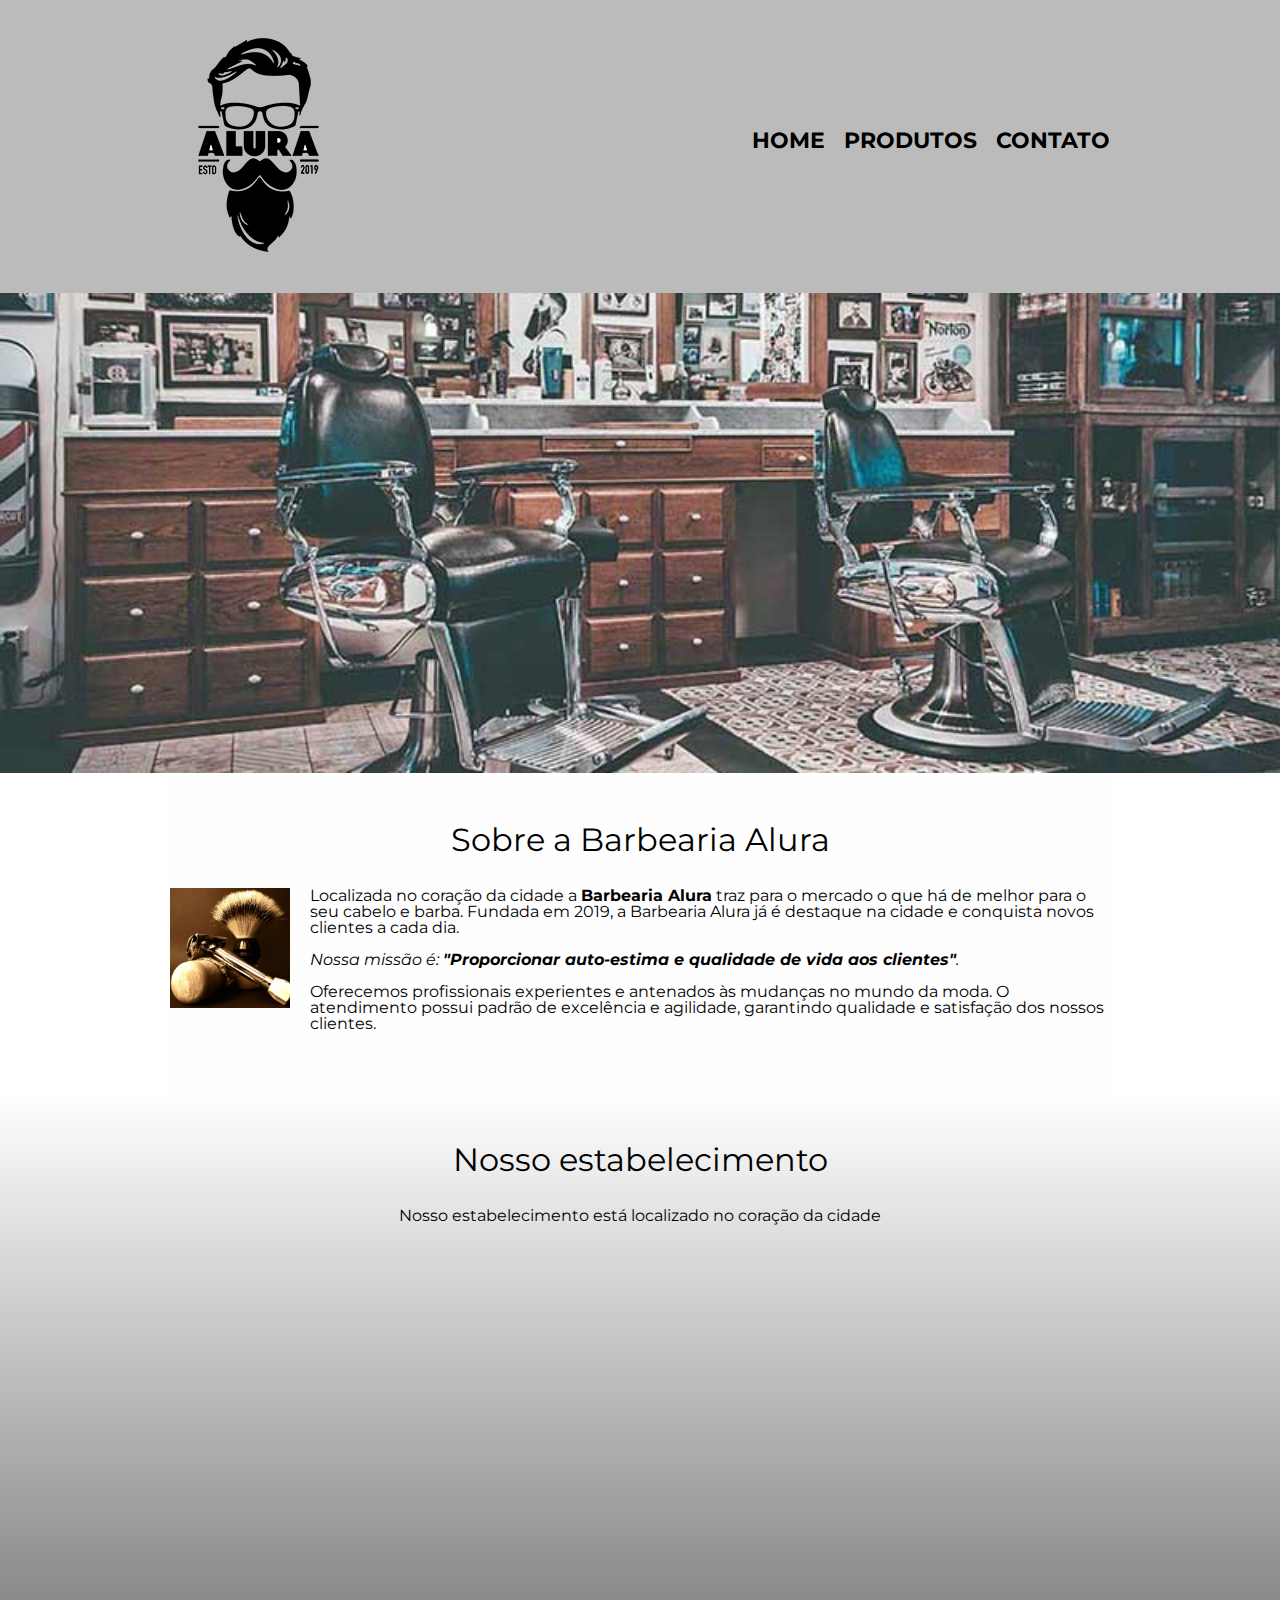
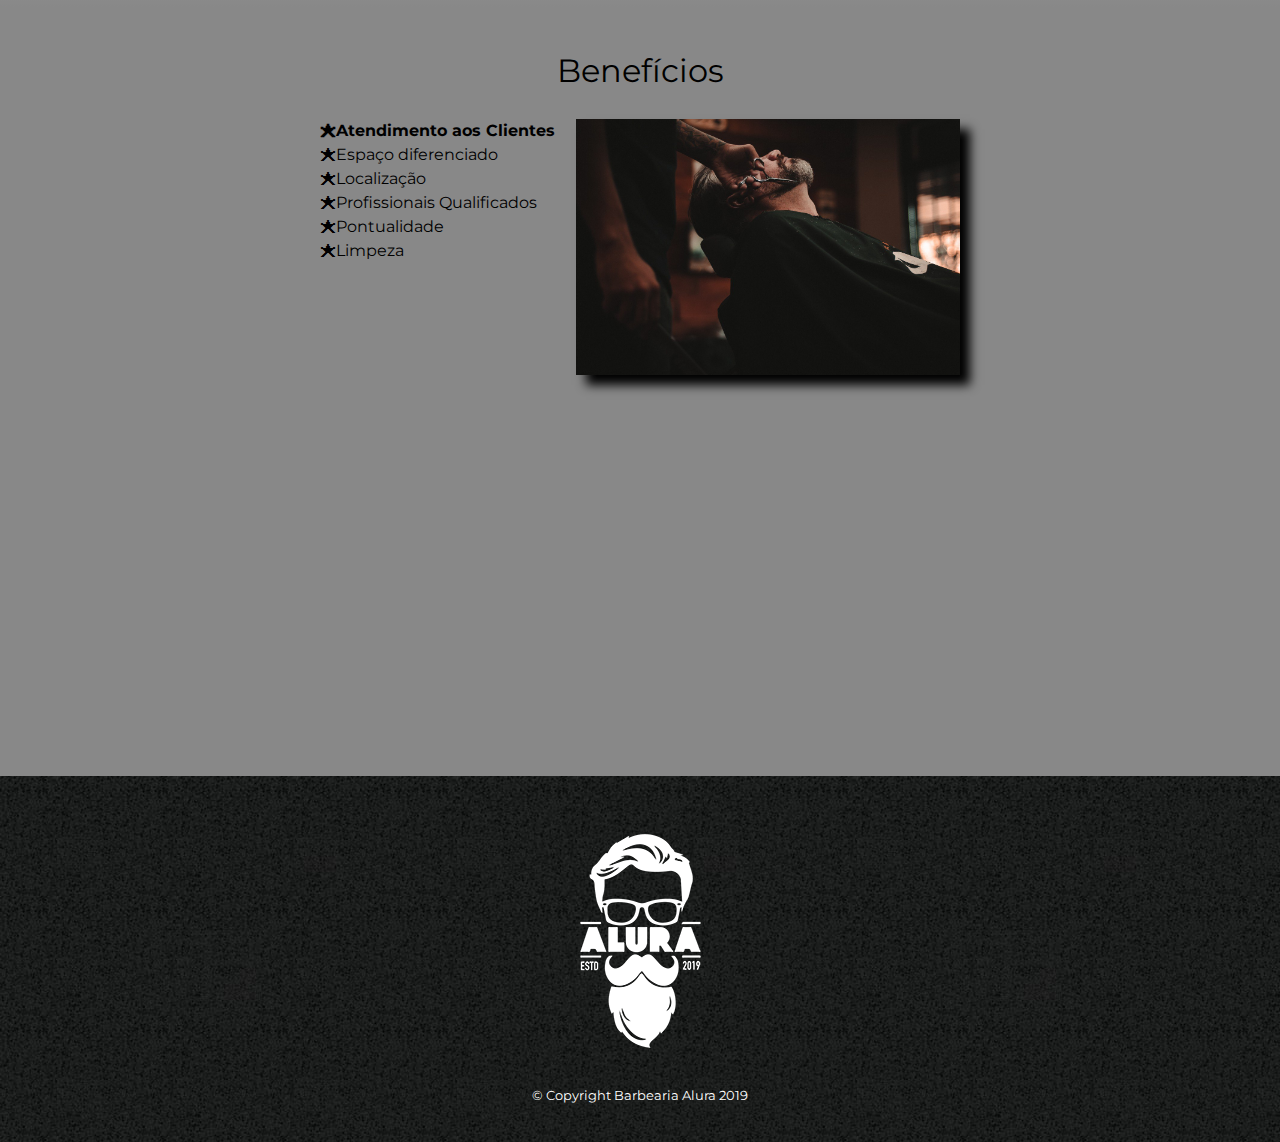
<file: index.html>
<!DOCTYPE html>
<html lang="pt-br">

<head>
	<meta charset="UTF-8">
	<meta name="viewport" content="width=device-width">
	<title>Barbearia Alura</title>
	<link rel="stylesheet" href="reset.css">
	<link rel="stylesheet" href="style.css">
	<link rel="preconnect" href="https://fonts.gstatic.com">
	<link href="https://fonts.googleapis.com/css2?family=Montserrat:wght@300&display=swap" rel="stylesheet">

<body>
	<header>
		<div class="caixa">
			<h1>
				<img src="logo.png">
			</h1>
			<nav class="menu">
				<ul>
					<li><a href="index.html">Home</a></li>
					<li><a href="produtos.html">Produtos</a></li>
					<li><a href="contato.html">Contato</a></li>
				</ul>
			</nav>
		</div>
	</header>
	<img class="banner" src="banner.jpg">
	<main>
		<section class="principal">
			<h2 class="titulo-principal">Sobre a Barbearia Alura</h2>

			<img class="utensilios" src="utensilios.jpg" alt="Utensílios de Barbearia">

			<p>Localizada no coração da cidade a <strong>Barbearia Alura</strong> traz para o mercado o que há de melhor para o seu cabelo e barba. Fundada em 2019, a Barbearia Alura já é destaque na cidade e conquista novos clientes a cada dia.</p>

			<p id="missao"><em>Nossa missão é: <strong>"Proporcionar auto-estima e qualidade de vida aos clientes"</strong>.</em></p>

			<p>Oferecemos profissionais experientes e antenados às mudanças no mundo da moda. O atendimento possui padrão de excelência e agilidade, garantindo qualidade e satisfação dos nossos clientes.</p>
		</section>
		<section class="mapa">
			<div class="mapa-conteudo">
				<h3 class="titulo-principal">Nosso estabelecimento</h3>
				<p>Nosso estabelecimento está localizado no coração da cidade</p>
				<iframe
					src="https://www.google.com/maps/embed?pb=!1m16!1m12!1m3!1d14627.095506368363!2d-46.65095592547627!3d-23.576563438178436!2m3!1f0!2f0!3f0!3m2!1i1024!2i768!4f13.1!2m1!1salura%20s%C3%A3o%20paulo!5e0!3m2!1spt-BR!2sbr!4v1614946400438!5m2!1spt-BR!2sbr"
					width="100%" height="300" style="border:0;" allowfullscreen="" loading="lazy"></iframe>
			</div>
		</section>
		<section class="beneficios">
			<h3 class="titulo-principal">Benefícios</h3>
			<div class="conteudo-beneficios">
				<ul class="lista-beneficios">
					<li class="itens">Atendimento aos Clientes</li>
					<li class="itens">Espaço diferenciado</li>
					<li class="itens">Localização</li>
					<li class="itens">Profissionais Qualificados</li>
					<li class="itens">Pontualidade</li>
					<li class="itens">Limpeza</li>
				</ul><img class="ibeneficios" src="beneficios.jpg">
			</div>
			<div class="video">
				<iframe width="100%" height="315" src="https://www.youtube.com/embed/wcVVXUV0YUY" frameborder="0"
					allow="accelerometer; autoplay; encrypted-media; gyroscope; picture-in-picture"
					allowfullscreen></iframe>
			</div>
		</section>
	</main>
	<footer>
		<img src="logo-branco.png">
		<p class="copyright">&copy; Copyright Barbearia Alura 2019</p>
	</footer>
</body>

</html>
</file>
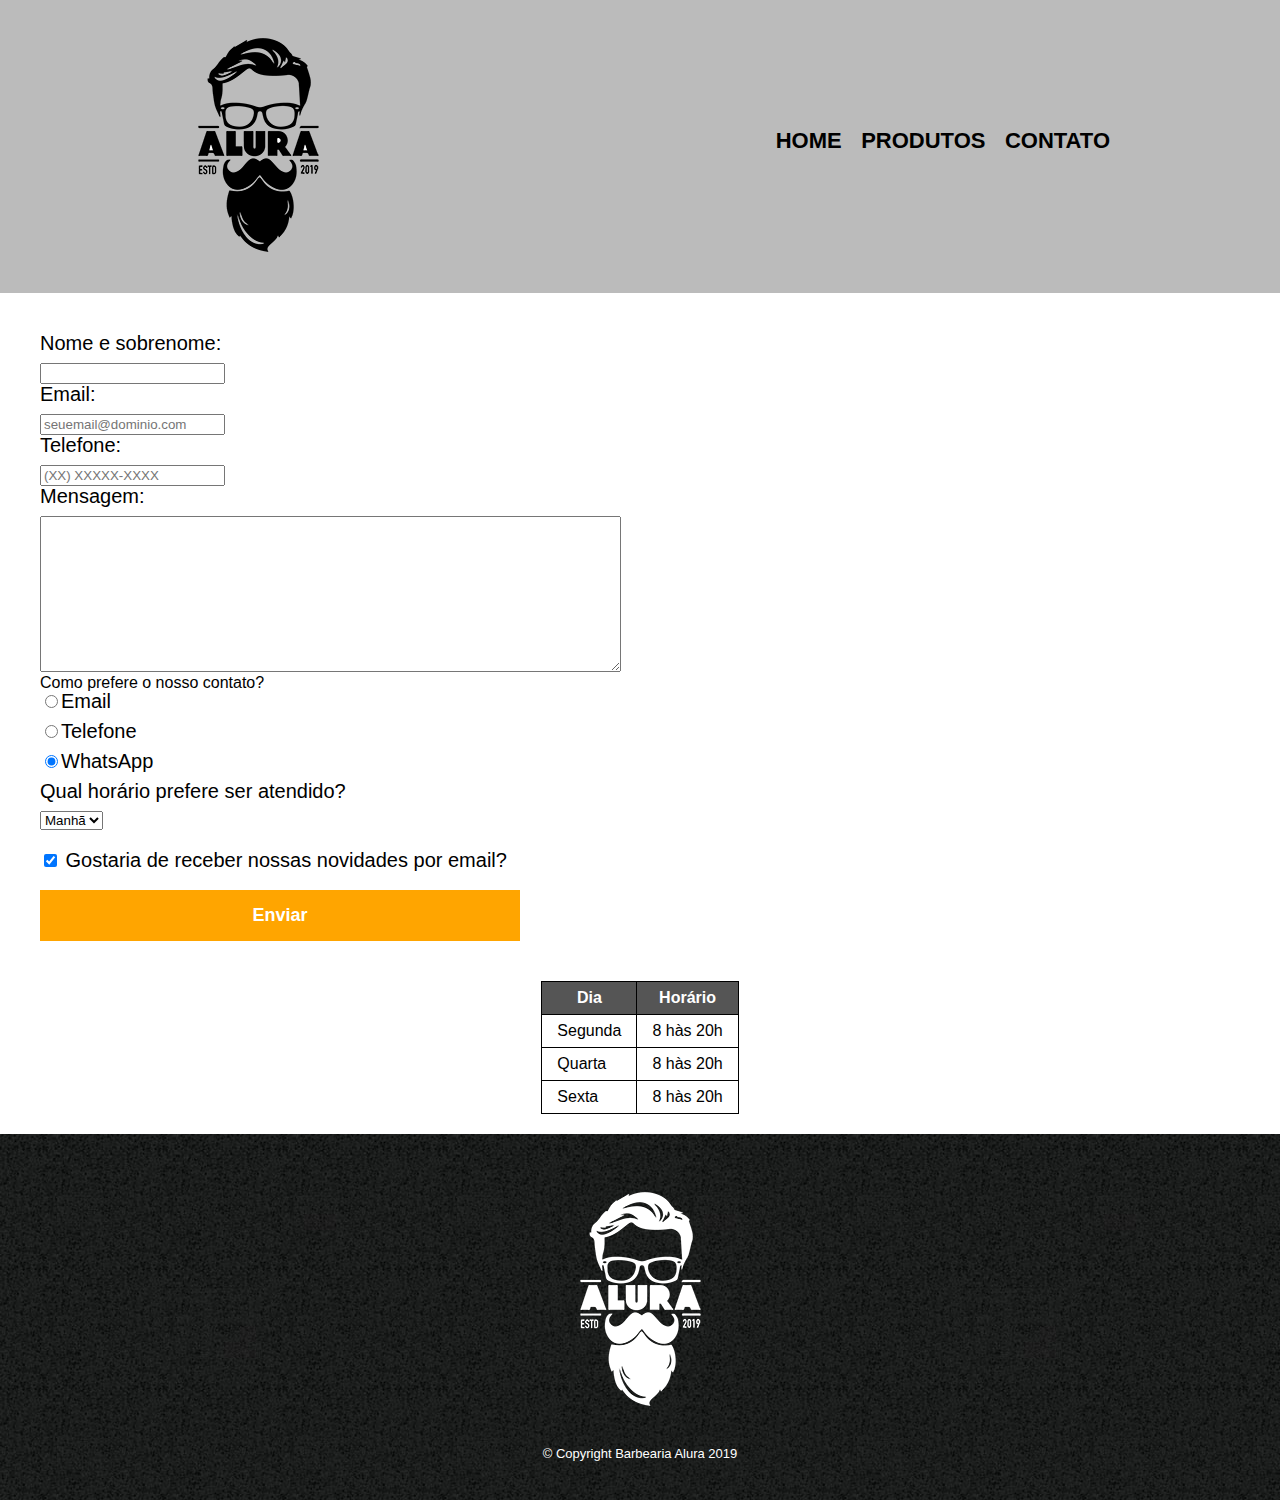
<file: contato.html>
<!DOCTYPE html>
<html lang="pt-br">
<head>
	<meta charset = "UTF-8">
	<title>Contato - Barbearia Alura</title>
	<link rel="stylesheet" href="reset.css">
	<link rel="stylesheet" href="style.css">
</head>
<body>
	<header>
		<div class="caixa">
			<h1>
				<img src="logo.png" alt="Logo da Barbearia Alura">
			</h1>
			<nav class = "menu">
				<ul>
					<li><a href="index.html">Home</a></li>
					<li><a href="produtos.html">Produtos</a></li>
					<li><a href="contato.html">Contato</a></li>
				</ul>
			</nav>
		</div>
	</header>
    <main>
            <form>
                <label for="nomeesobrenome">Nome e sobrenome:</label>
                <input type="text" id="nomeesobrenome" class=".input-padrao" required>

                <label for="email">Email:</label>
                <input type="email" id="email" class=".input-padrao" required placeholder="seuemail@dominio.com">

                <label for="telefone">Telefone:</label>
                <input type="tel" id="telefone" class=".input-padrao" required placeholder="(XX) XXXXX-XXXX">

                <label for="mensagem">Mensagem:</label>
                <textarea cols="70" rows="10" id="mensagem" class=".input-padrao"></textarea>

                <fieldset>

                    <p>Como prefere o nosso contato?</p>

                    <label> <input type="radio" value="email" name="contato">Email</label>

                    <label> <input type="radio" value="telefone" name="contato">Telefone</label>

                    <label> <input type="radio" checked value="whatsapp" name="contato">WhatsApp</label>
                    

                </fieldset>

                <fieldset>
                    <legend> Qual horário prefere ser atendido?</legend>
                    <select>
                        <option>Manhã</option>
                        <option>Tarde</option>
                        <option>Noite</option>
                    </select>
                </fieldset>

                <label class="checkbox"><input type="checkbox" checked> Gostaria de receber nossas novidades por email?</label>

                <input type="submit" value="Enviar" class="enviar">
                
            </form>
            <table>
                <thead>
                    <tr>
                        <th>Dia</th>
                        <th>Horário</th>
                    </tr>
                </thead>
                <tbody>
                    <tr>
                        <td>Segunda</td>
                        <td>8 hàs 20h</td>
                    </tr>
                    <tr>
                        <td>Quarta</td>
                        <td>8 hàs 20h</td>
                    </tr>
                    <tr>
                        <td>Sexta</td>
                        <td>8 hàs 20h</td>
                    </tr>
                </tbody>
            </table>
    </main>
    <footer>
		<img src="logo-branco.png" alt="Logo da Barbearia Alura"> 
		<p class="copyright">&copy; Copyright Barbearia Alura 2019</p>
	</footer>
	</body>
</html>
</file>
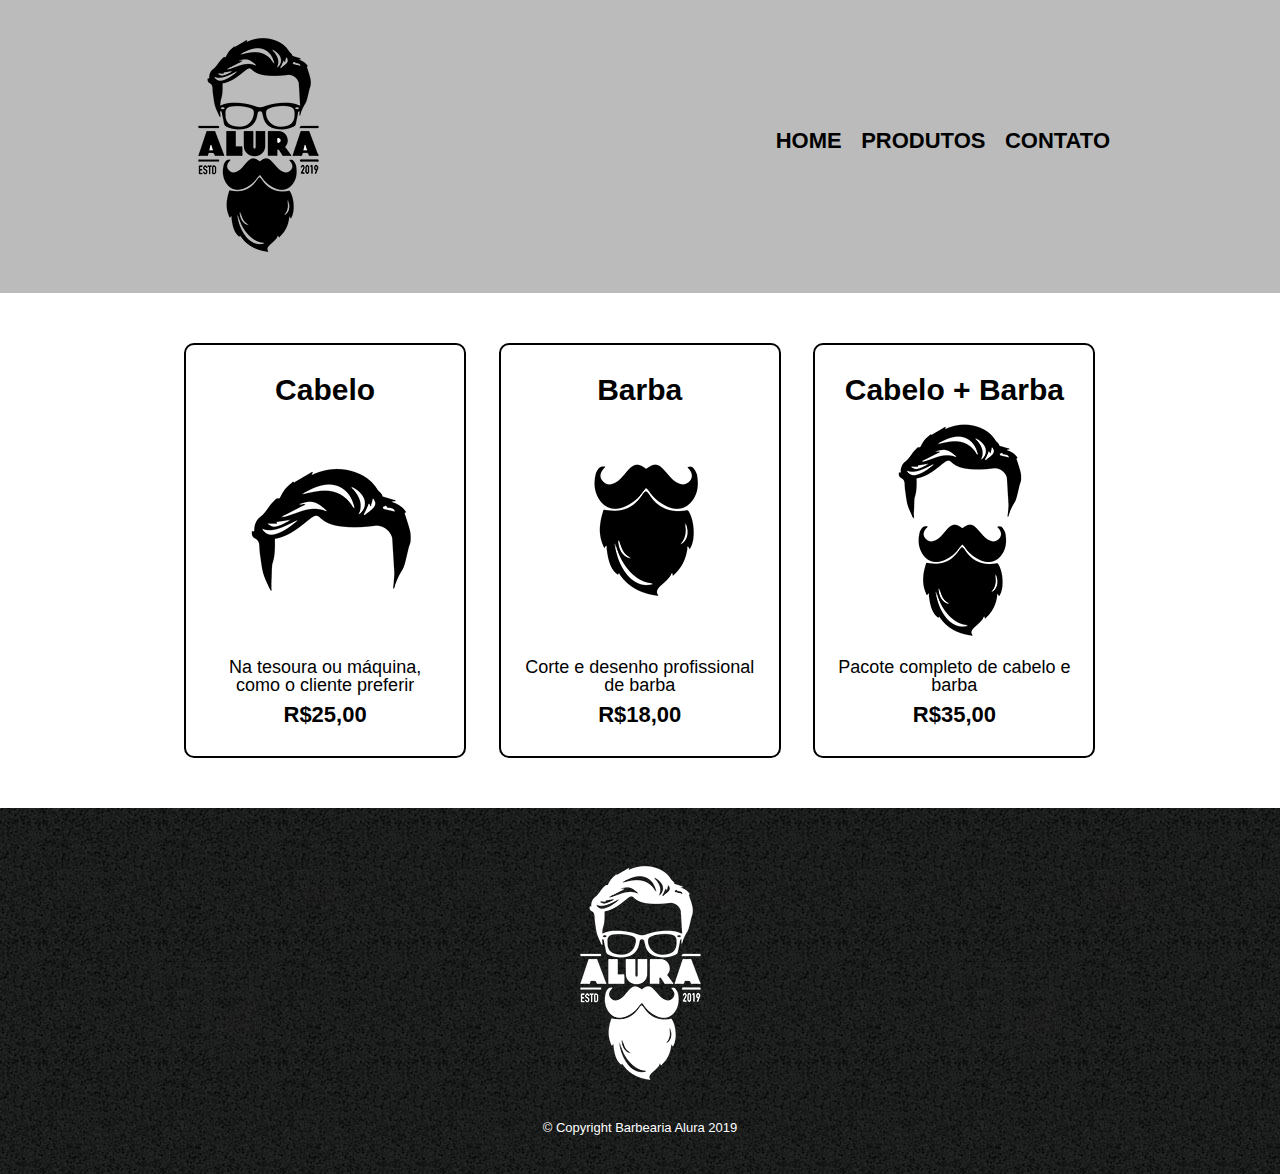
<file: produtos.html>
<!DOCTYPE html>
<html lang="pt-br">
<head>
	<meta charset = "UTF-8">
	<title>Produtos - Barbearia Alura</title>
	<link rel="stylesheet" href="reset.css">
	<link rel="stylesheet" href="style.css">
</head>
<body>
	<header>
		<div class="caixa">
			<h1>
				<img src="logo.png">
			</h1>
			<nav class = "menu">
				<ul>
					<li><a href="index.html">Home</a></li>
					<li><a href="produtos.html">Produtos</a></li>
					<li><a href="contato.html">Contato</a></li>
				</ul>
			</nav>
		</div>
	</header>
	<main>
		<nav class="produtos">
			<ul>
				<li>
					<h2>Cabelo</h2>
					<img src="cabelo.jpg">
					<p class="produto-descricao">Na tesoura ou máquina, como o cliente preferir</p>
					<p class="produto-preco">R$25,00</p>
				</li>

				<li>
					<h2>Barba</h2>
					<img src="barba.jpg">
					<p class="produto-descricao">Corte e desenho profissional de barba</p>
					<p class="produto-preco">R$18,00</p>
				</li>

				<li>
					<h2>Cabelo + Barba</h2>
					<img src="cabelo+barba.jpg">
					<p class="produto-descricao">Pacote completo de cabelo e barba</p>
					<p class="produto-preco">R$35,00</p>
				</li>
			</ul>
		</nav>
	</main>
	<footer>
		<img src="logo-branco.png">
		<p class="copyright">&copy; Copyright Barbearia Alura 2019</p>
	</footer>
	</body>
</html>
</file>
<file: style.css>
body{
	font-family: 'Montserrat', sans-serif;
}

header {
	background: #BBBBBB;
	padding: 20px 0;
}

.caixa{
	position: relative;
	width: 940px;
	margin: 0 auto;
}

.menu {
	position: absolute;
	top: 110px;
	right: 0px;
}

.menu li{
	display: inline;
	margin-left: 15px;
}

.menu a{
	text-transform: uppercase;
	color: #000000;
	font-weight: bold;
	font-size: 22px;
	text-decoration: none;
}

.menu a:hover{
	color: #C78C19;
	text-decoration: underline;
}

.produtos{
	width: 940px;
	margin: 0 auto;
	padding: 50px 0;
}

.produtos li{
	display: inline-block;
	text-align: center;
	width: 30%;
	vertical-align: top;
	margin: 0 1.5%;
	padding: 30px 20px;
	box-sizing: border-box;
	border: 2px solid #000000;
	border-radius: 10px;
}

.produtos li:hover{
	border-color: #C78C19;
	font-size: 60px;
}

.produtos li:hover h2{
	font-size: 34px;
}

.produtos li:active{
	border-color: #088c19;
}

.produtos h2{
	font-size: 30px;
	font-weight: bold;
}

.produto-descricao{
	font-size: 18px;
}
.produto-preco{
	font-size: 22px;
	font-weight: bold;
	margin-top: 10px;
}

footer{
	text-align: center;
	background: url(bg.jpg);
	padding: 40px 0;
}

.copyright{
	color: #FFFFFF;
	font-size: 13px;
	margin: 20px 0 0;
}

form{
	margin: 40px 40px;
}

form label, form legend{
	display: block;
	font-size: 20px;
	margin: 0 0 10px;
}

.input-padrao{
	display: block;
	margin: 0 0 20px;
	padding: 10px 10px;
	width: 50%;
}

.checkbox{
	margin: 20px 0;
}

.enviar{
	width: 40%;
	padding: 15px 0;
	background: orange;
	color: white;
	font-weight: bold;
	font-size: 18px;
	border: none;
	transition: 1s all;
	cursor: pointer;
}

.enviar:hover{
	background: darkorange;
	transform: scale(1.1);
}

table{
	margin: 20px auto;
}

thead{
	background: #555555;
	color: white;
	font-weight: bold;
}

td, th{
	padding: 8px 15px;
	border: 1px solid #000000;
}

/* css da página inicial */

.banner{
	width: 100%;
}
.titulo-principal{
	text-align: center;
	font-size: 2em;
	margin: 0 0 1em;
	clear: left;
}

.principal{
	width: 940px;
	margin: 0 auto;
	padding: 3em 0;
	background-color:#fefefe;
}

.principal p{
	margin: 0 0 1em;
}

.principal strong{
	font-weight: bold;
}

.principal em{
	font-style: italic;
}

.utensilios{
	width: 120px;
	margin: 0 20px 20px 0;
	float: left;
}

.mapa{
	padding: 3em 0;
	background: linear-gradient(#fefefe, #888888);
}

.mapa-conteudo{
	width: 940px;
	margin: 0 auto;
}

.mapa p{
	margin: 0 0 2em;
	text-align: center;
}

.beneficios{
	padding: 3em 0;
	background-color: #888888;
}
.conteudo-beneficios{
	width: 640px;
	margin: 0 auto;
}

.lista-beneficios{
	width: 40%;
	display: inline-block;
	vertical-align: top;
}

.itens{
	line-height: 1.5;
}

.itens:first-child{
	font-weight: bold;
}

.itens::before{
	content:"🟊";
}

.ibeneficios{
	width: 60%;
	box-shadow: 10px 10px 10px 0 #000000;
	opacity: 1;
	transition: 400ms;	
}

.ibeneficios:hover{
	opacity: 0.3;
}

.video{
	width: 560px;
	margin: 1em auto;
}

@media screen and (max-width: 480px){
	.caixa, .principal, .conteudo-beneficios, .mapa-conteudo, .video{
		width: auto;
	}
	h1{
		text-align: center;
	}
	.menu{
		position: static;
		margin: 0 auto;
	}
	.menu a{
		font-size: 21px;
	}

	.lista-beneficios, .ibeneficios{
		width: 100%;
	}
}
</file>
